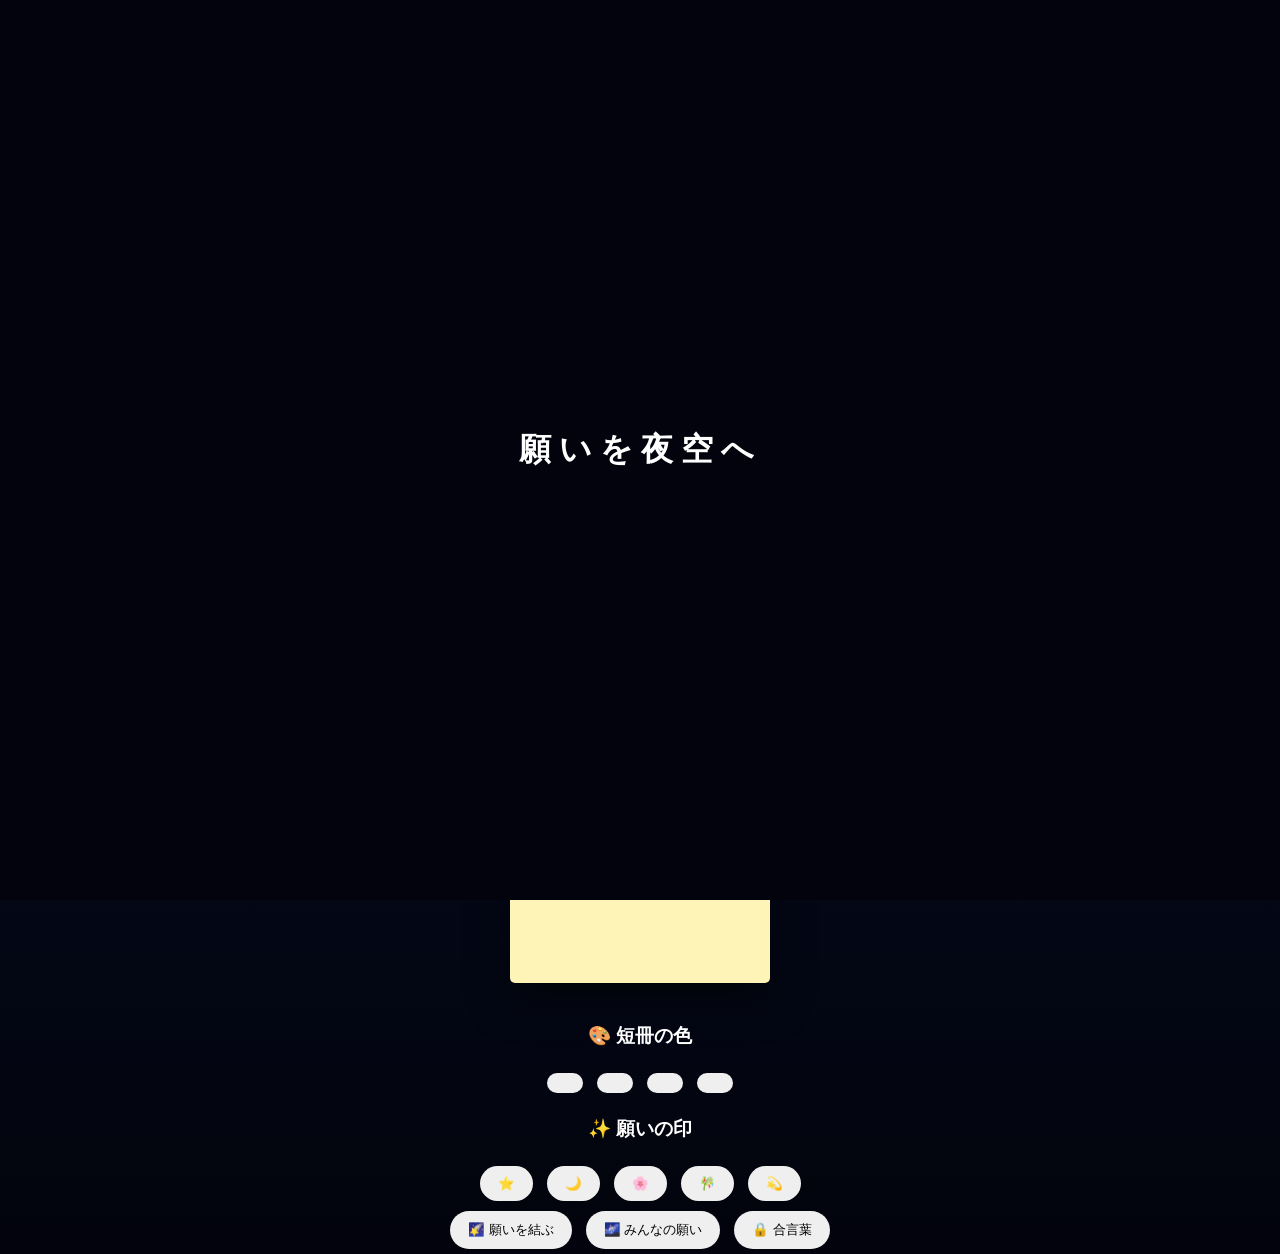
<file: index.html>
<!DOCTYPE html>
<html lang="ja">

<head>

<meta charset="UTF-8">

<meta name="viewport" content="width=device-width, initial-scale=1.0">

<title>
星降る短冊 - 願いの庭
</title>

<link rel="stylesheet" href="style.css">

</head>


<body>


<div id="opening">
<h1>願いを夜空へ</h1>
</div>



<div class="moon"></div>


<div class="shooting-star"></div>




<main class="container">


<h2>
🌌 星降る短冊
</h2>


<p>
あなたの願いを笹へ結ぼう
</p>




<!-- 笹 -->

<div class="bamboo">


<div class="branch"></div>


<div id="wish-area">

</div>


</div>





<!-- 入力用短冊 -->

<div class="tanzaku">


<div class="selected-icon">
⭐
</div>


<textarea
placeholder="夜空へ届けたい願いを書く…">
</textarea>


</div>





<h3>
🎨 短冊の色
</h3>


<div class="colors">

<button></button>
<button></button>
<button></button>
<button></button>

</div>





<h3>
✨ 願いの印
</h3>


<div class="icons">

<button>⭐</button>
<button>🌙</button>
<button>🌸</button>
<button>🎋</button>
<button>💫</button>

</div>





<button id="submit">
🌠 願いを結ぶ
</button>



<button id="view">
🌌 みんなの願い
</button>



<button onclick="unlock()">
🔒 合言葉
</button>




</main>



<script src="script.js"></script>


</body>

</html>
</file>
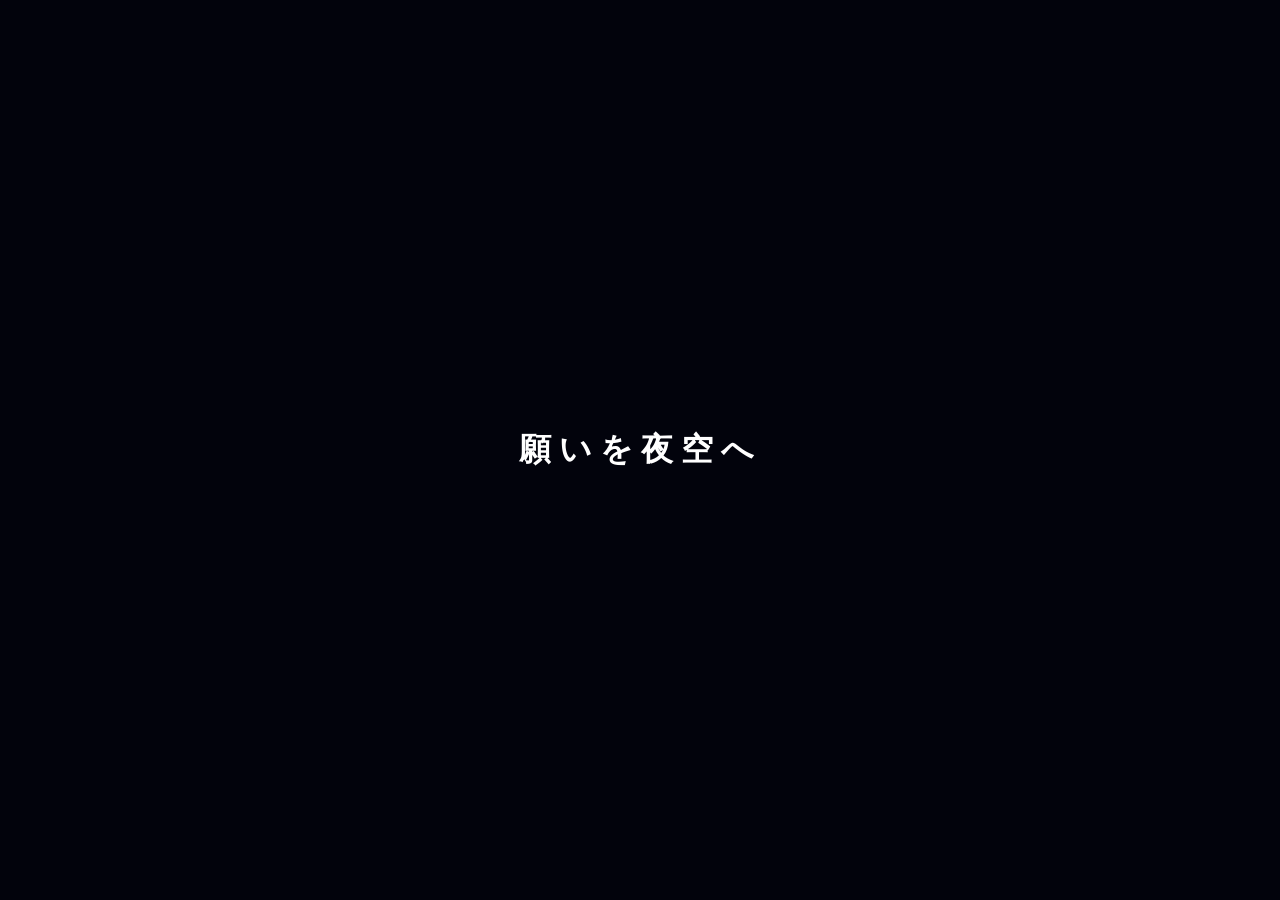
<file: index0.2.html>
<!DOCTYPE html>
<html lang="ja">

<head>

<meta charset="UTF-8">

<meta name="viewport" content="width=device-width, initial-scale=1.0">

<title>
星降る短冊 - 願いの庭
</title>

<link rel="stylesheet" href="style.css">

</head>


<body>


<!-- =====================
     オープニング
===================== -->

<div id="opening">

<h1>
願いを夜空へ
</h1>

</div>



<!-- 月 -->

<div class="moon"></div>



<!-- 流れ星 -->

<div class="shooting-star"></div>




<main class="container">



<h2>
🌌 星降る短冊
</h2>


<p>
あなたの願いを夜空へ結ぼう
</p>



<!-- =====================
     短冊
===================== -->


<div class="tanzaku">


<div class="selected-icon">
⭐
</div>


<textarea
placeholder="ここに願いを書いてください…">
</textarea>



</div>





<!-- =====================
     色選択
===================== -->


<h3>
🎨 短冊の色
</h3>


<div class="colors">


<button></button>

<button></button>

<button></button>

<button></button>


</div>





<!-- =====================
     アイコン
===================== -->


<h3>
✨ 願いの印
</h3>


<div class="icons">


<button>⭐</button>

<button>🌙</button>

<button>🌸</button>

<button>🎋</button>

<button>💫</button>


</div>





<!-- =====================
     操作
===================== -->


<div class="buttons">


<button id="submit">

🌠 願いを結ぶ

</button>



<button id="view">

🌌 みんなの願い

</button>



<button onclick="unlock()">

🔒 合言葉

</button>


</div>




</main>




<!-- =====================
     風鈴・音追加予定
===================== -->


<audio
id="wind-chime"
loop>

</audio>



<audio
id="insects"
loop>

</audio>





<script src="script.js"></script>


</body>


</html>
</file>
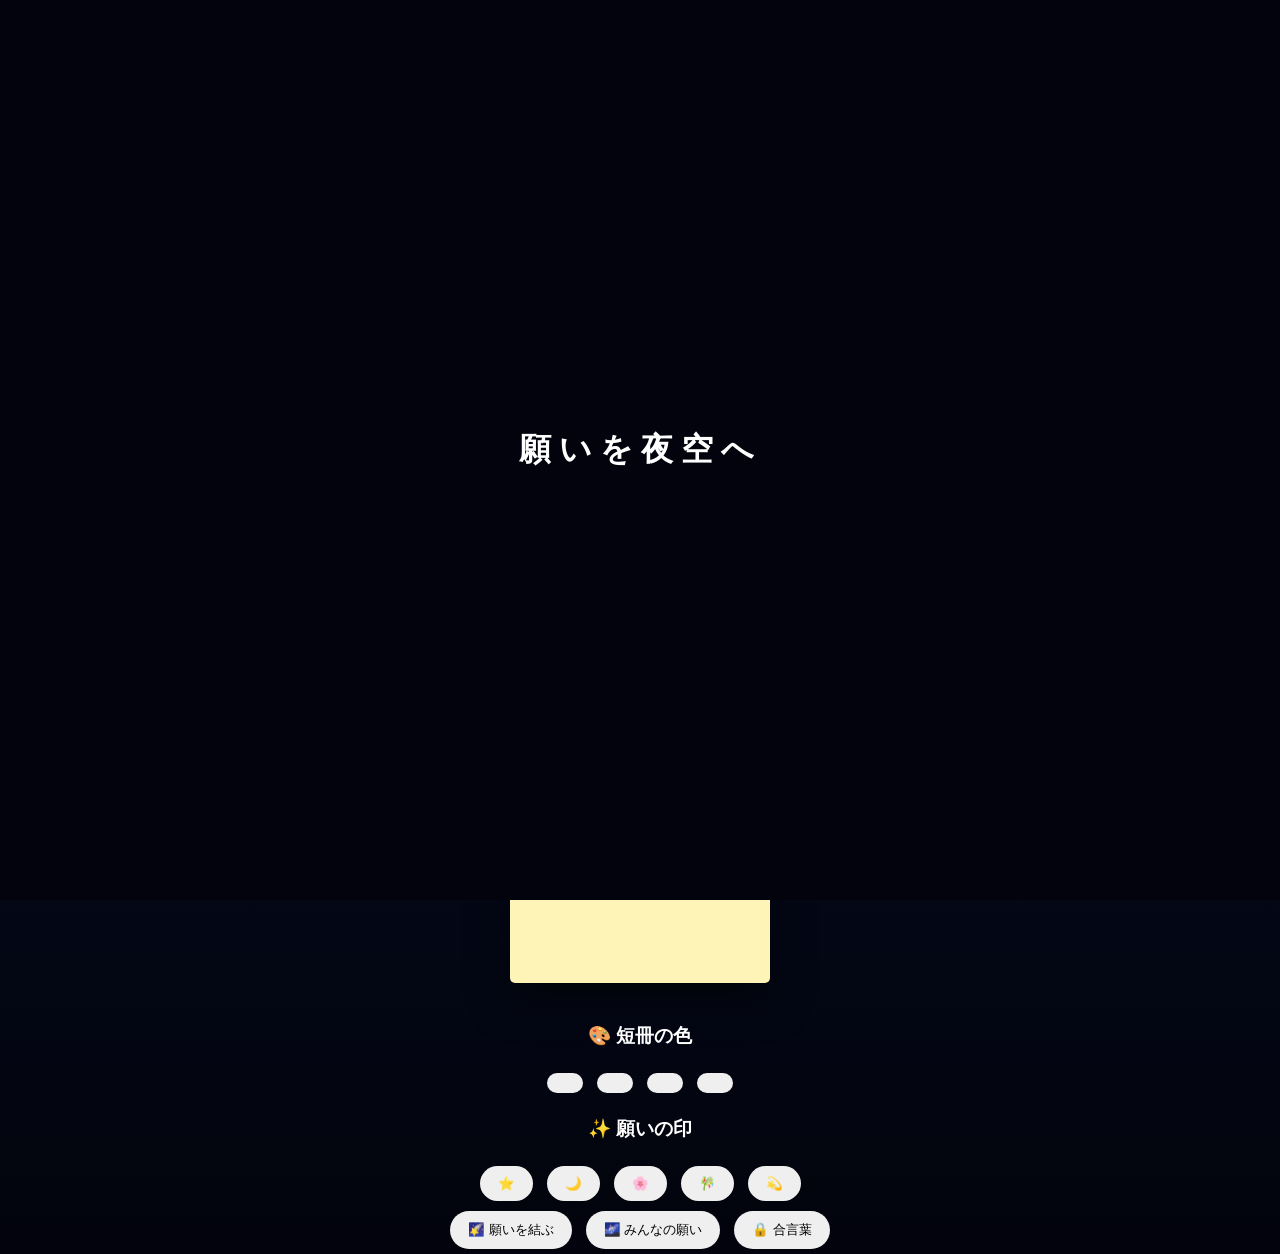
<file: index2.html>
<!DOCTYPE html>
<html lang="ja">

<head>

<meta charset="UTF-8">

<meta name="viewport" content="width=device-width, initial-scale=1.0">

<title>
星降る短冊 - 願いの庭
</title>

<link rel="stylesheet" href="style.css">

</head>


<body>


<div id="opening">
<h1>願いを夜空へ</h1>
</div>



<div class="moon"></div>


<div class="shooting-star"></div>




<main class="container">


<h2>
🌌 星降る短冊
</h2>


<p>
あなたの願いを笹へ結ぼう
</p>




<!-- 笹 -->

<div class="bamboo">


<div class="branch"></div>


<div id="wish-area">

</div>


</div>





<!-- 入力用短冊 -->

<div class="tanzaku">


<div class="selected-icon">
⭐
</div>


<textarea
placeholder="夜空へ届けたい願いを書く…">
</textarea>


</div>





<h3>
🎨 短冊の色
</h3>


<div class="colors">

<button></button>
<button></button>
<button></button>
<button></button>

</div>





<h3>
✨ 願いの印
</h3>


<div class="icons">

<button>⭐</button>
<button>🌙</button>
<button>🌸</button>
<button>🎋</button>
<button>💫</button>

</div>





<button id="submit">
🌠 願いを結ぶ
</button>



<button id="view">
🌌 みんなの願い
</button>



<button onclick="unlock()">
🔒 合言葉
</button>




</main>



<script src="script.js"></script>


</body>

</html>
</file>
<file: style.css>
/* ==============================
   星降る短冊 - 願いの庭
   style.css Ver.0.3
============================== */


*{
    box-sizing:border-box;
}


body{

    margin:0;

    min-height:100vh;

    overflow-x:hidden;

    background:

    linear-gradient(
    180deg,
    #07142f,
    #02030c
    );

    color:white;

    font-family:
    "Yu Mincho",
    serif;

}



/* ==============================
   星空
============================== */


body::before{

content:"";

position:fixed;

inset:0;


background-image:

radial-gradient(
white 1px,
transparent 1px
);


background-size:
45px 45px;


opacity:.35;


animation:

stars 20s linear infinite;


}



@keyframes stars{

from{
transform:translateY(0);
}

to{
transform:translateY(-80px);
}

}





/* ==============================
   月
============================== */


.moon{

position:fixed;

top:50px;

right:40px;


width:120px;

height:120px;


border-radius:50%;


background:

radial-gradient(
circle,
#fffbd2,
#ffd76a
);


box-shadow:

0 0 60px #fff2a0;


}





/* ==============================
   オープニング
============================== */


#opening{


position:fixed;


inset:0;


z-index:100;


display:flex;


justify-content:center;


align-items:center;



background:

#02030c;



transition:
opacity 1s;


}



#opening h1{


letter-spacing:8px;


font-size:32px;


animation:

moonGlow 3s infinite;


}



@keyframes moonGlow{


50%{

text-shadow:

0 0 30px #fff;

}

}







/* ==============================
   流れ星
============================== */


.shooting-star{


position:fixed;


left:-200px;


width:180px;


height:2px;



background:

linear-gradient(
90deg,
white,
transparent
);



transform:
rotate(-35deg);



}




@keyframes shoot{


from{

left:-200px;

opacity:1;

}


to{

left:120%;

opacity:0;

}


}







/* ==============================
   メイン
============================== */


.container{


position:relative;


z-index:2;


width:90%;


max-width:650px;


margin:auto;


padding-top:120px;


text-align:center;



}





/* ==============================
   笹
============================== */


.bamboo{


position:relative;


width:280px;


height:400px;


margin:30px auto;



}



.bamboo::before{


content:"";


position:absolute;


bottom:0;


left:50%;


width:25px;


height:400px;


background:

linear-gradient(
90deg,
#235c2a,
#65a94d,
#235c2a
);


border-radius:20px;


transform:
translateX(-50%);



}





.bamboo::after{


content:"🎋";


position:absolute;


font-size:170px;


bottom:40px;


left:50%;


transform:
translateX(-50%);



filter:
drop-shadow(0 0 20px #7cff80);



}




/* ==============================
   吊るされた短冊
============================== */


#wish-area{


position:absolute;


inset:0;


}



.small-tanzaku{


position:absolute;


top:100px;


width:70px;


min-height:100px;


padding:8px;


font-size:11px;


color:#333;


border-radius:3px;


box-shadow:

0 5px 15px rgba(0,0,0,.4);



animation:

hang 3s ease-in-out infinite;



overflow:hidden;


}




.small-tanzaku span{


font-size:18px;


}




@keyframes hang{


0%,100%{

transform:
rotate(3deg);

}


50%{

transform:
rotate(-5deg);

}


}







/* ==============================
   入力短冊
============================== */


.tanzaku{


width:260px;


min-height:300px;


margin:40px auto;


padding:25px;



background:#fff4b8;


color:#333;


border-radius:5px;



box-shadow:

0 15px 40px rgba(0,0,0,.5);


animation:

sway 4s infinite;



}



@keyframes sway{


50%{

transform:
rotate(-3deg);

}

}





textarea{


width:100%;


height:120px;


padding:10px;


border:none;


resize:none;


font-size:16px;


}





/* ==============================
   ボタン
============================== */


button{


border:none;


padding:10px 18px;


margin:5px;


border-radius:25px;


cursor:pointer;


transition:.3s;


}



button:hover{


transform:

translateY(-3px);


box-shadow:

0 0 15px white;


}




/* 選択中アイコン */

.icons
</file>
